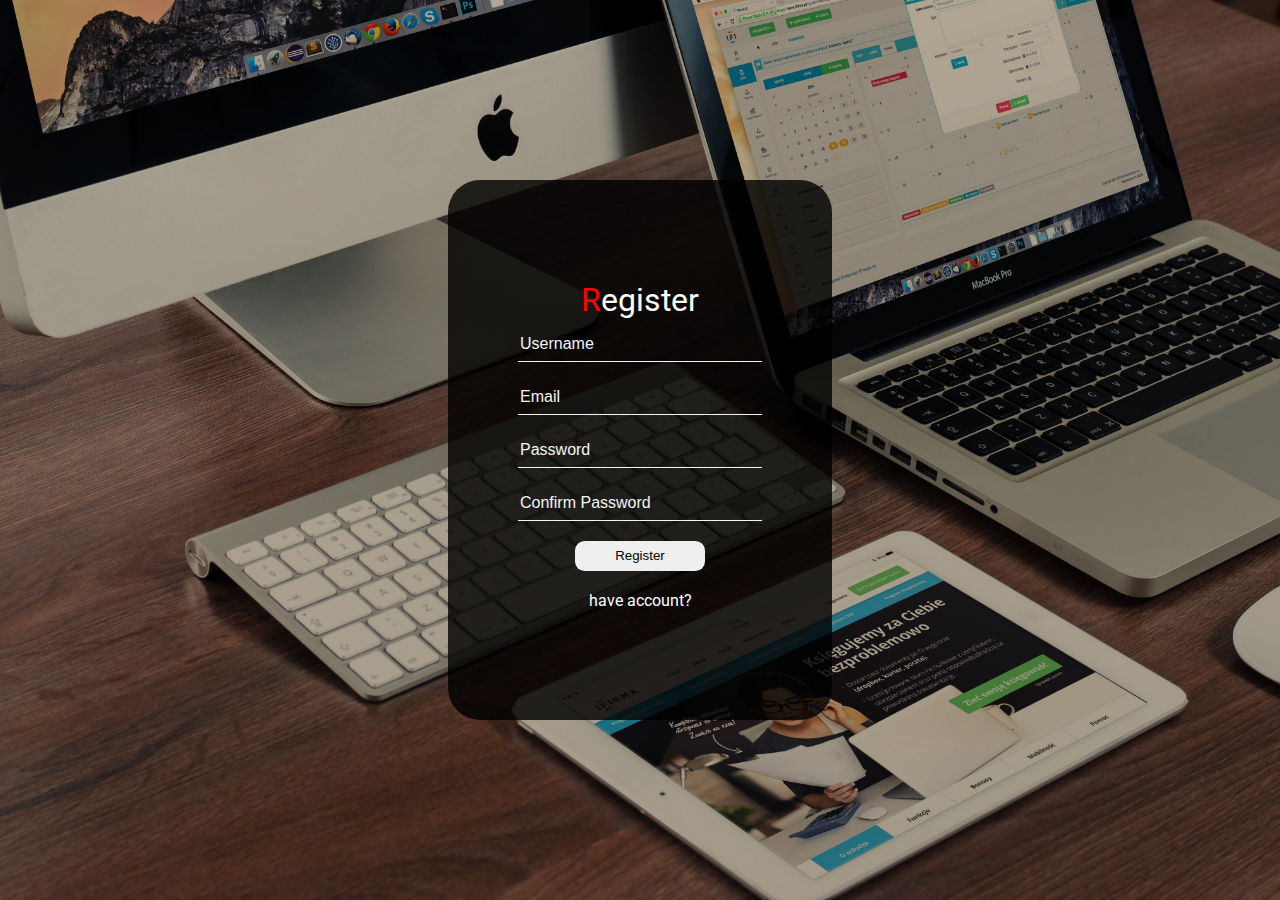
<file: lr.html>
<!DOCTYPE html>
<html lang="en">
<head>
    <meta charset="UTF-8">
    <meta name="viewport" content="width=device-width, initial-scale=1.0">
    <title>Login/Register</title>
    <link href="https://fonts.googleapis.com/css2?family=Roboto:wght@500&display=swap" rel="stylesheet">
    <link rel="stylesheet" href="./lr.css">
</head>
<body>
    <div class="p">
        
        <div class="c">
            <div class="logo"><span class="ll">R</span>egister</div>
            <form   method="post" class="register" name="register">
                
                <div class="text">
                    <input type="text" name="uname" required placeholder="Username">
                </div>
                 <div class="text">
                    <input type="email" required placeholder="Email">
                 </div>
                <div class="text">
                    <input type="password" name="pwd"required placeholder="Password">
                </div>
                <div class="text">
                    <input type="password" name="cpwd" required placeholder="Confirm Password">
                </div>
                <div class="text">
                    <input type="button" value="Register" onclick="validater()">
                </div>
                <div class="text next">
                have account?
                </div>
                
            </form>
            <form action="index.html"  onsubmit="return validatel()" name="logi" class="login">
                
                <div class="text">
                    <input type="text" name="un" required placeholder="Username">
                </div>
                <div class="text">
                    <input type="password" name="pw" required placeholder="Password">
                </div>
                <div class="text">
                    <input type="submit" value="Login">
                </div>
            </form>
        </div>
    </div>
    <script src="./index.js"></script>
</body>
</html>
</file>
<file: lr.css>
body{
    margin: 0;
    font-family: 'Roboto', sans-serif;
}
.p{
    width: 100%;
    height: 100vh;
    background-image: url('./ppp.jpg');
    background-position:center;
    background-size: cover;
    display: flex;
    justify-content: center;
    align-items:center ;
    flex-direction: column;

}
.c{
    background-color: rgb(0,0,0,0.8);
    width: 30%;
    height: 60%;
    border-radius: 2rem;
    display: flex;
    flex-direction: column;
    align-items: center;
    justify-content: center;

}

.text{
    
    padding: 10px 0px;
    width: 400px;
    display: flex;
    justify-content: space-around;
}
form ::placeholder{
    color:#f4f4f4;
    font-size:1rem;
}
input[type='button']{
    width: 130px;
    height: 30px;
    border:none;
    transition: 0.7s;
    border-radius: 0.6rem;
}
input[type='button']:hover{
    background-color: red;
    color: white;
}
input[type='text']{
    height: 30px;
    color: white;
    background:transparent;
    border:none;
    border-bottom:1px solid #f4f4f4;
    width:60%;
}
input[ type='email']{
    height: 30px;
    color: white;
    width: 60%;
    background:transparent;
    border:none;
    border-bottom:1px solid #f4f4f4;

}
input[type='password']{
    color: white;
    height: 30px;
    width: 60%;
    background:transparent;
    border:none;
    border-bottom:1px solid #f4f4f4;

}
.next{
    color:white;
    transition: 0.6s;
    cursor: pointer;
}
.next:hover{
    color:red;
}

.logo{
    font-size: 2rem;
    color: white;
}
span{
    color: red;
}
.login{
    display: none;
}
a{
    text-decoration:none;
}
input[type='submit']{
    width: 130px;
    height: 30px;
    border:none;
    transition: 0.7s;
    border-radius: 0.6rem;
}
input[type='submit']:hover{
    background-color: red;
    color: white;
}
</file>
